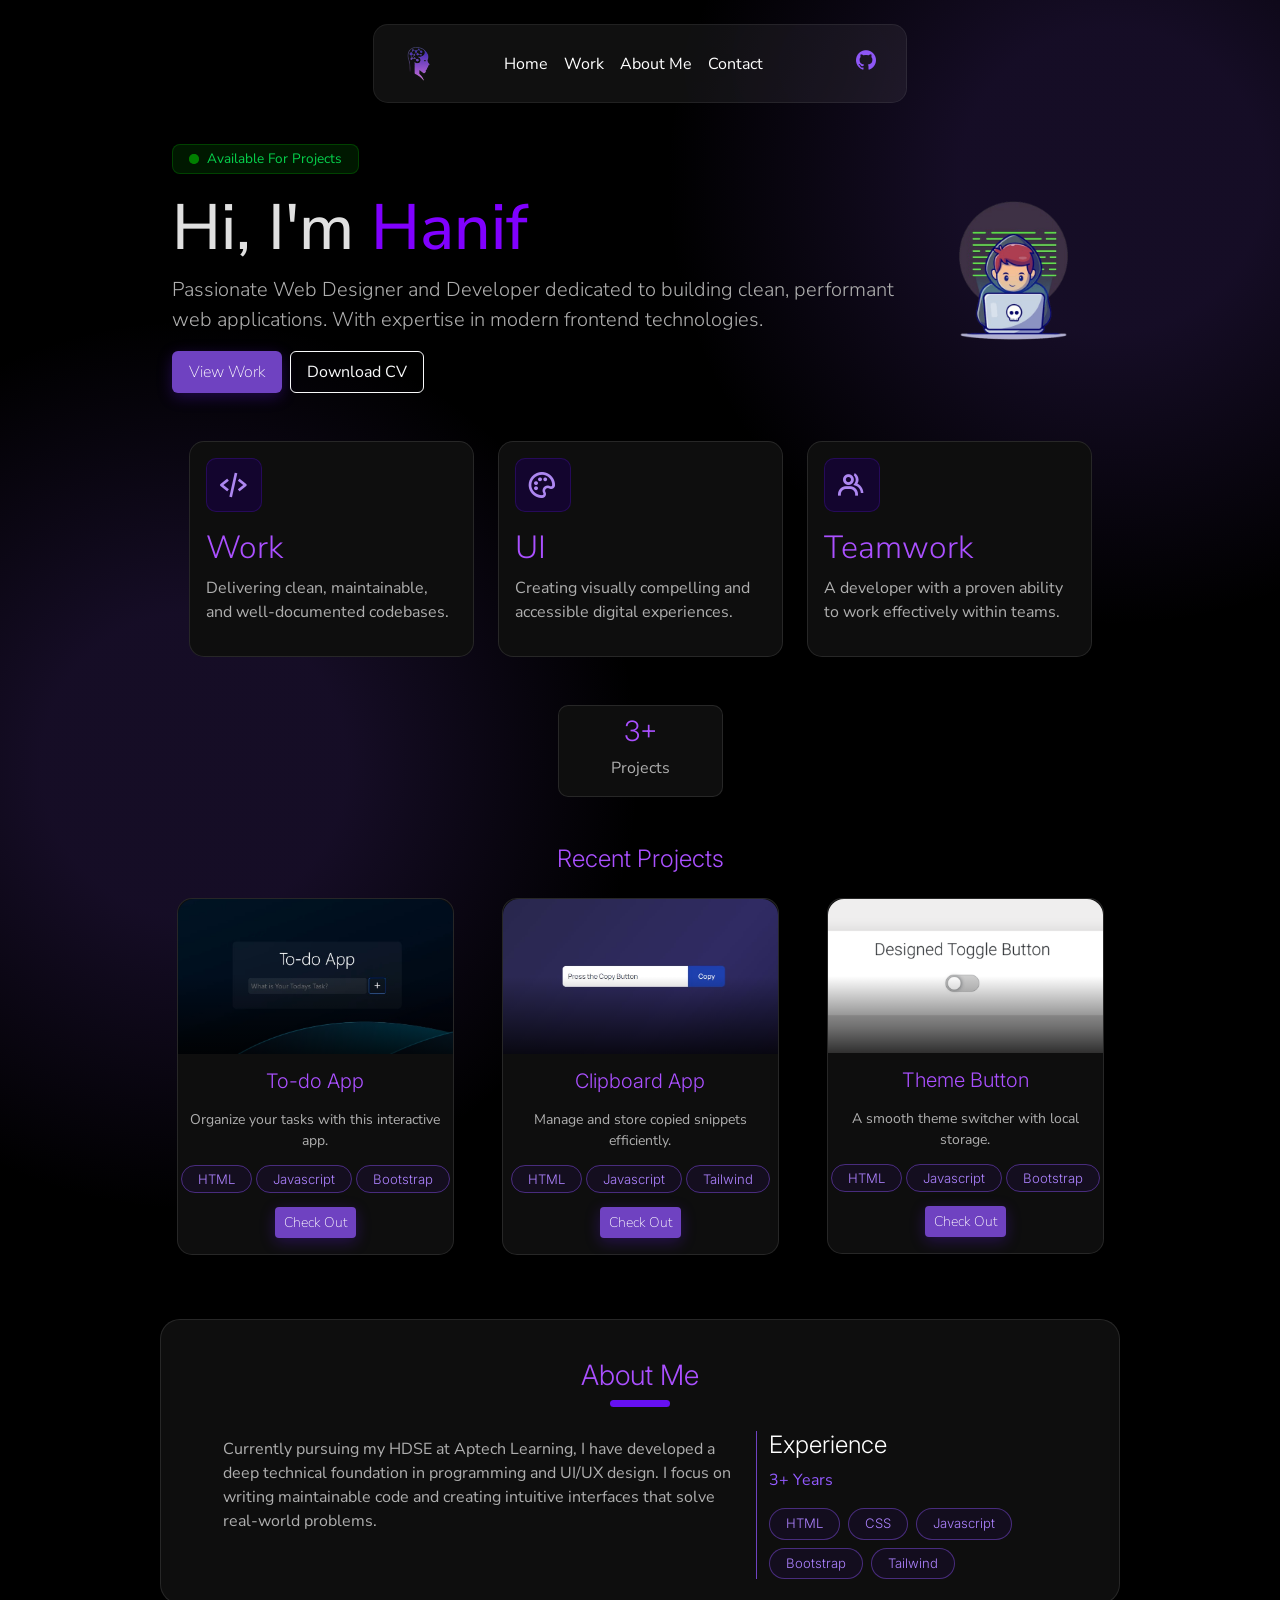
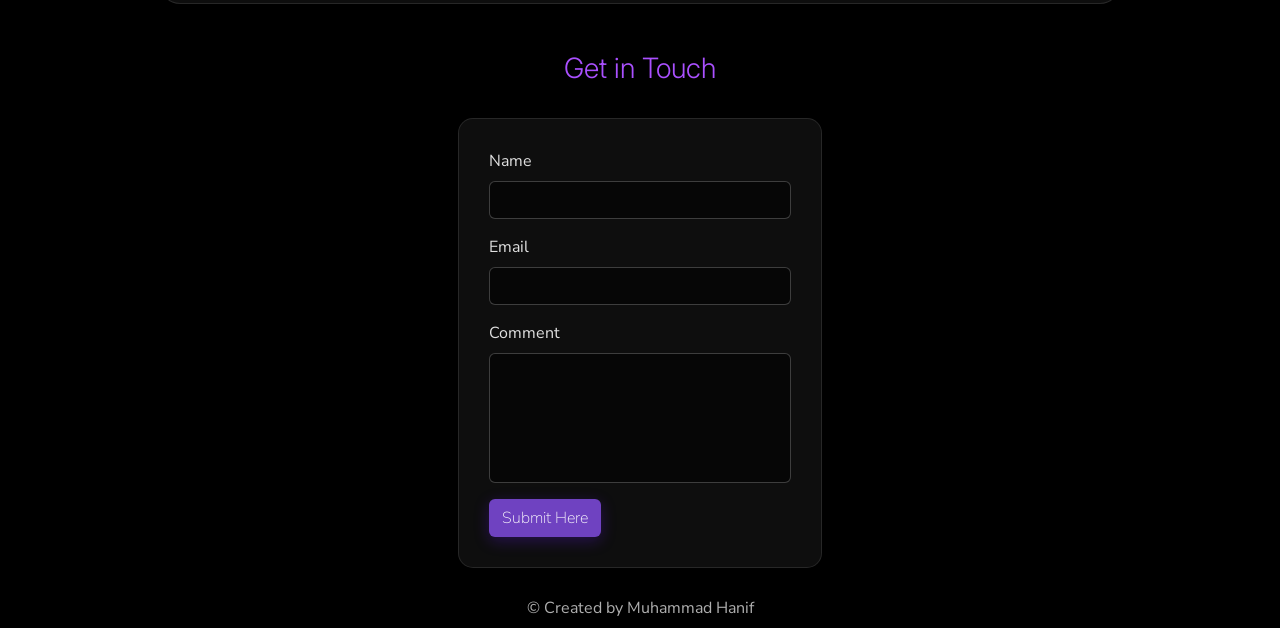
<file: index.html>
<!DOCTYPE html>
<html lang="en">
<head>
    <meta charset="UTF-8">
    <meta name="viewport" content="width=device-width, initial-scale=1.0">
    <meta name="theme-color" content="#000000">
    <meta name="description" content="This is My Portfolio Latest">
    <title>Muhammad Hanif | Web Designer and Developer</title>
    
    <link rel="shortcut icon" href="favicon.ico" type="image/x-icon">
    <link rel="preconnect" href="https://fonts.googleapis.com">
    <link rel="preconnect" href="https://fonts.gstatic.com" crossorigin>
    <link rel="stylesheet" href="https://fonts.googleapis.com/css2?family=Inter:wght@300;400;500&family=Nunito+Sans:wght@300;400;500&display=swap">
    <link href="https://cdn.jsdelivr.net/npm/bootstrap@5.3.8/dist/css/bootstrap.min.css" rel="stylesheet" integrity="sha384-sRIl4kxILFvY47J16cr9ZwB07vP4J8+LH7qKQnuqkuIAvNWLzeN8tE5YBujZqJLB"  crossorigin="anonymous">
    <link rel="stylesheet" href="style.css">
    <link href="https://cdn.jsdelivr.net/npm/boxicons@2.1.4/css/boxicons.min.css" rel="stylesheet">
</head>

<body class="bg-black">
  
  <div class="blob blob-1" aria-hidden="true"></div>
<div class="blob blob-2" aria-hidden="true"></div>

  <!-- Navbar -->
<nav class="navbar m-auto col-11 col-lg-5 p-3 mt-4 navbar-expand-lg fixed-top">
  <div class="container">
    <a class="navbar-brand" href="index.html"><img src="assets/img/logo.webp" width="35" height="35" alt="nav-logo"></a>
    
    <button class="navbar-toggler" style="color: #6e42c15d;" type="button" data-bs-toggle="collapse" data-bs-target="#navbarSupportedContent" aria-controls="navbarSupportedContent" aria-expanded="false" aria-label="Toggle navigation">
      <i class='bx bx-menu font-logo'></i>
    </button>

    <div class="collapse navbar-collapse" id="navbarSupportedContent">
      <ul class="navbar-nav mx-auto">
        <li class="nav-item">
          <a class="nav-link" href="#">Home</a>
        </li> 
        <li class="nav-item">
          <a class="nav-link" href="#work">Work</a>
        </li>
        <li class="nav-item">
          <a class="nav-link" href="#about">About Me</a>
        </li>
        <li class="nav-item">
          <a class="nav-link" href="#contact">Contact</a>
        </li> 
      </ul>

       <span class="icone">
          <a class="nav-link" href="https://github.com/Official192" target="_blank" aria-label="My Github">
            <i class="bx bxl-github font-logo"></i>
          </a>
      </span>
      
    </div>
  </div>
</nav>

<!-- Main Section -->

<main class="mt-5">
  <div class="container-fluid pt-5">

   <div class="row">

    <div class="col-11 col-md-7 mt-5">

      <span class="activetext px-3 py-1">
        <div class="activebar"></div>
        Available For Projects
  </span>

      <h1 class="display-3 mt-3" style="font-weight:500;">Hi, I'm <span style="color:#8000FF">Hanif</span></h1>
      <p class="lead">Passionate Web Designer and Developer dedicated to building clean, performant web applications.
      With expertise in modern frontend technologies.</p>
        
        <div class="d-flex gap-2 btn-con">
          <a href="#work" class="btn btn-purple px-3 p-2">View Work</a>
          <a href="assets/Docs/Muhammad-Hanif-Latest.pdf" class="btn btn-white btn-outline-light px-3 p-2" download>Download CV</a>
        </div>
    </div>
    
    <div class="col-md-3 col-lg-2 mt-5 col-7">
           <img src="assets/img/profile_picture.webp" fetchpriority="high" class="img-fluid rounded-circle"
            alt="Portrait of Muhammad Hanif">
    </div>

   </div>
  </div>
</main>


<!-- Work Section -->

<section id="work">
  <div class="container mt-5 mb-5">

  <div class="row gap-4">

    <div class="cardm col-7 col-md-4 col-lg-3 p-0">
     
      <div class="wrapper px-3 p-3">
        <span class="icon-span bx bx-code-alt"></span>
        <h2>Work</h2>
        <p>Delivering clean, maintainable, and well-documented codebases.</p>
    </div>
  </div>

    <div class="cardm col-7 col-md-4 col-lg-3 p-0">
    <div class="wrapper px-3 p-3">
     <span class="icon-span bx bx-palette"></span>
      <h2>UI</h2>
      <p>Creating visually compelling and accessible digital experiences.</p>
      </div>
  </div>

    <div class="cardm col-7 col-md-4 col-lg-3 p-0">
    <div class="wrapper px-3 p-3">
     <span class="icon-span bx bx-group"></span>
      <h2>Teamwork</h2>
      <p>A developer with a proven ability to work effectively within teams.</p>
        </div>
    </div>

  </div>
  </div>
</section>

  <!-- Project Counter -->

<div class="container counter">
  <h3 class="mt-2" id="projectCounter">0</h3>
  <p>Projects</p>
</div>


<!-- Project Section -->

<section id="project">
  <div class="mt-5 container">
    <h4>Recent Projects</h4>
  
  <div class="row text-center gap-5 p-3">

    <div class="cardm col-10 col-md-4 col-lg-3 p-0">

      <div class="box">
      <img src="assets/img/project1.webp" class="rounded-top-4 img-fluid" alt="project1">
      </div>
     <h5>To-do App</h5>
        <p class="mt-3 small">Organize your tasks with this interactive app.</p>
        
          <span class="skillstext">HTML</span>
          <span class="skillstext">Javascript</span>
          <span class="skillstext">Bootstrap</span>

          <a href="https://official192.github.io/To-do-App/" class="btn btn-purple btn-sm mt-3 mb-3" aria-label="todo">Check Out</a>
          </div>


     <div class="cardm col-10 col-md-4 col-lg-3 p-0">

      <div class="box">
      <img src="assets/img/project2.webp" class="rounded-top-4 img-fluid" alt="project2">
      </div>
      <h5>Clipboard App</h5>
          <p class="mt-3 small">Manage and store copied snippets efficiently.</p>

          <span class="skillstext">HTML</span>
          <span class="skillstext">Javascript</span>
          <span class="skillstext">Tailwind</span>
  
        <a href="https://official192.github.io/Copy-in-Clipboard/" class="btn btn-purple btn-sm mt-3 mb-3" aria-label="Clipboard">Check Out</a>
    </div>


     <div class="cardm col-10 col-md-4 col-lg-3 p-0">
      
      <div class="box">
      <img src="assets/img/project3.webp" class="rounded-top-4 img-fluid" alt="project3">
      </div>
      <h5>Theme Button</h5>
        <p class="mt-3 small">A smooth theme switcher with local storage.</p>
       
          <span class="skillstext">HTML</span>
          <span class="skillstext">Javascript</span>
          <span class="skillstext">Bootstrap</span>
       
         <a href="https://official192.github.io/Toggle-Button/" class="btn btn-purple btn-sm mt-3 mb-3" aria-label="toggle-button">Check Out</a>
      </div>  

    </div>
    </div>
</section>


<!-- About Section -->

  <section id="about" class="container w-75 mt-5 p-4">
    <h3>About Me</h3>
    <div id="bar" class="mx-auto mb-4"></div>
    <div class="row">
      
    <div class="col-12 col-lg-7 col-md-9">

    <p style="margin-bottom: 40px;">Currently pursuing my HDSE at Aptech Learning, I have developed a 
      deep technical foundation in programming and UI/UX design. I focus on writing maintainable code and 
      creating intuitive interfaces that solve real-world problems.</p>
    </div> 


<div class="d-none d-lg-block vr p-0" style="color: #6f42c1; opacity: 1;"></div>

    <div class="col-12 col-lg-4">

      <h4 class="mt-0 text-white text-start">Experience</h4>
        <span style="color: #935afe;"> 3+ Years</span>

        <div class="about-lang">
          <span class="skillstext">HTML</span>
          <span class="skillstext">CSS</span>
          <span class="skillstext">Javascript</span>
          <span class="skillstext">Bootstrap</span>
          <span class="skillstext">Tailwind</span>
        </div>

      </div>  
    </div>
  </section> 
  

    <!-- Contact Section -->

  <section id="contact">
     <div class="container mt-5">
      <h3>Get in Touch</h3>

    <div class="row p-4">
      <div class="cardm col-11 col-md-6 col-lg-4">

     <form action="https://formsubmit.co/business12392@gmail.com" method="POST">

        <label for="name" class="form-label">Name</label>
        <input class="form-control" type="text" autocomplete="name" name="name" id="name" required>
         
        <label class="mt-3 form-label" for="email">Email</label>
        <input class="form-control" type="email" autocomplete="email" name="email" id="email" required>
      
        <label class="mt-3 form-label" for="message">Comment</label>
        <textarea class="form-control" name="message" rows="4" id="message" required></textarea>

        <button class="btn btn-purple mt-3" type="submit">Submit Here</button>

         </form>
      </div>

   </div>
  </div>
  </section>


  <!-- Footer -->

  <footer><p class="m-0 p-1 mb-1 text-center">© Created by Muhammad Hanif</p></footer>

<script src="https://cdn.jsdelivr.net/npm/bootstrap@5.3.8/dist/js/bootstrap.bundle.min.js" integrity="sha384-FKyoEForCGlyvwx9Hj09JcYn3nv7wiPVlz7YYwJrWVcXK/BmnVDxM+D2scQbITxI" crossorigin="anonymous"></script>
<script src="script.js" defer></script>
</body>
</html>
</file>
<file: style.css>
:root {--main-color:#6f42c1; --glass: rgba(14,14,14); }

    body {
        color: #e0e0e0;
        font-family: 'Nunito Sans',sans-serif;
        min-height: 100vh;
        }

        /* Navbar Section*/
        
    nav{
      background: rgba(255, 255, 255, 0.062);
      border: rgba(128, 128, 128, 0.147) 1px solid;
      border-radius: 15px;
      backdrop-filter: blur(90px);
      list-style: none;
  }
         
    .navbar-nav{padding-right: 40px;}
    .navbar a {color: white;}
    .navbar a:hover {color: var(--main-color);}

 
    /* Active Bar */

    .activebar {
        width: 10px;
        height: 10px;
        border-radius: 50%;
        background-color: green;
        margin-right: 8px;
        position: relative; 
    }

    .activebar::after {
        content: "";
        position: absolute;
        inset: 0;
        border-radius: 50%;
        background-color: green;
        animation: pulse-ring 2s infinite;
        opacity: 0.7;
    }

    .activetext{
        display: inline-flex;
        align-items: center;
        color: rgba(7, 244, 90, 0.844); 
        border-radius: 8px;
        font-size: 0.85rem;
        border: rgba(0, 128, 0, 0.397) 1px solid;
        background-color: rgba(0, 128, 0, 0.186);
    }

    @keyframes pulse-ring { 0% {transform: scale(1); opacity: 0.7;} 100% {transform: scale(3); opacity: 0;}}


    /* Blobs */

    .blob {
        position: fixed;
        pointer-events: none;
        width: 900px;
        height: 900px;
        background: radial-gradient(circle, rgba(110, 66, 193, 0.195) 24%, rgba(110, 66, 193, 0) 70%);
        border-radius: 50%;
        z-index: -1;
    }

    .blob-1 {top: 35%; left: -20%;}
    .blob-2 {bottom: 30%; right: -22%;}


    .icon-span{
        font-size: 2rem; 
        padding: 10px;
        width: 56px;
        color: #ad87f1;
        border: solid 1px #4815a75e;
        border-radius: 10px;
        margin-bottom: 17px;
        background: #19014698;
    }

    .about-lang{
        display: flex;
        flex-wrap: wrap;
        gap: 8px;
        margin-top: 16px;
    }

    .row{justify-content: center; align-items: center}
    p{color: rgb(175, 175, 175)}


    /* Grids */

    .cardm{
    padding: 30px;
    background: var(--glass);
    border: 1px solid rgba(255, 255, 255, 0.1);
    border-radius: 15px;
    transition: transform 0.3s ease, background-color 0.3s ease;     
    }


    .cardm:hover{
        transform: translateY(-10px);
        border-color: #330980;
        box-shadow: 0 0 13px #4009a581;
        background-color: #33098036;
    }

    #about{
        border: 1px solid rgba(255, 255, 255, 0.1);
        background-color: var(--glass);
        border-radius: 20px;
        padding: 20px;
    }

.counter {
        background: var(--glass);
        border: 1px solid rgba(255, 255, 255, 0.1);
        border-radius: 10px;
        width: 165px;
        padding-top: 1px;
        text-align: center;
    }

    /* Button Designs */

    .btn-purple {
        background-color: var(--main-color);
        color: white;
        font-family: 'Nunito Sans',sans-serif ; 
        font-weight: 200;
        box-shadow: 0 4px 15px #641cec4a;
    }

    .btn-purple:hover {box-shadow: 0 0 30px var(--main-color); background-color: var(--main-color);}
    .btn-white:hover {box-shadow: 0 0 30px white}
    .box {position: relative; overflow: hidden}
    .font-logo{font-size: 1.5rem; color:#8e57f6}


    .box::after {
    content: "" ;
    position: absolute;
    top: 0;
    left: 0;
    width: 100%;
    height: 100%; 
    background: linear-gradient(to bottom, transparent 0%, transparent 50%, rgba(0, 0, 0, 0.8) 100%);
    pointer-events: none;
    }

    
    /* Fixes */

    .skillstext {
        background-color:#2310454d;
        color: #ad82ff;
        border-radius: 50px;
        padding: 5px 16px;
        font-family: 'Inter',sans-serif ; 
        font-weight: 300;
        font-size: 0.82rem;
        border: solid #6e42c194 1px;
        } 
       
   h3,h4,h5{
        text-align: center;
        margin-top: 15px;
        color:#aa50ff;
        font-family: 'Inter',sans-serif ;
        font-weight: 300;
    }

    #work h2{color:#aa50ff; font-weight: 300}

    /* Forms Section */

   #contact .form-control{
        background-color: rgba(0, 0, 0, 0.569);
        color: white;   
        border: rgba(128, 128, 128, 0.416) 1px solid;
    }

    #contact .form-control:focus {
        border: solid var(--main-color) 1px;
        box-shadow: 0 0 5px var(--main-color);
    }

   #contact textarea {
            height: 130px;
            resize: none;
            border: rgba(128, 128, 128, 0.416) 1px solid ;
        }

    #bar {
        background-color: #6610f2;
        border-radius: 4px;
        height: 7px;
        width: 60px;
    }


        /* Responsiveness */
        
    @media screen and (max-width: 420px) {
 
      .navbar ul, .navbar li{
             display: inline-block !important;  
             margin-top: 10px;   
             padding-right: 0 !important; 
             margin-left: 13px;
        }

    main,.wrapper {text-align: center}

    main p{font-size: large !important;}

    .btn-con, .icon-span{justify-content: center; place-self: center}

    #about{font-size:0.9rem}

    }
</file>
